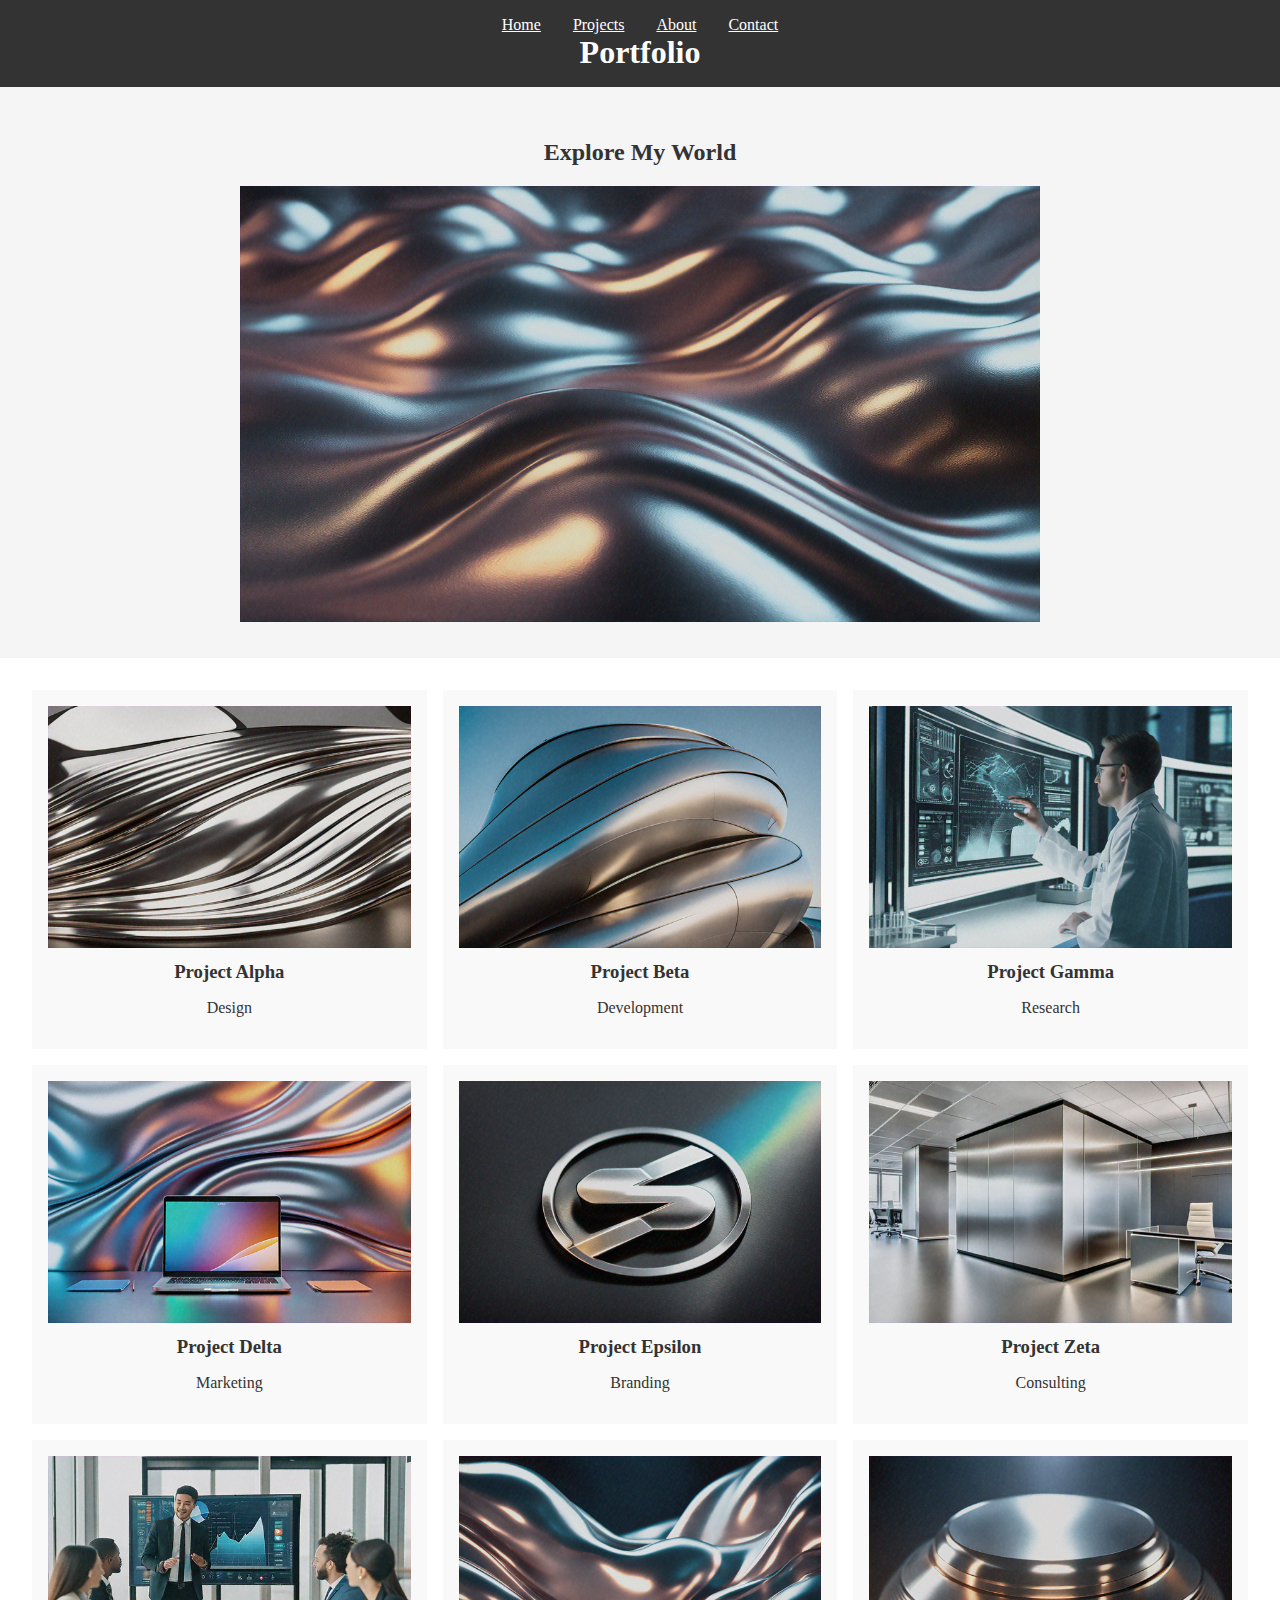
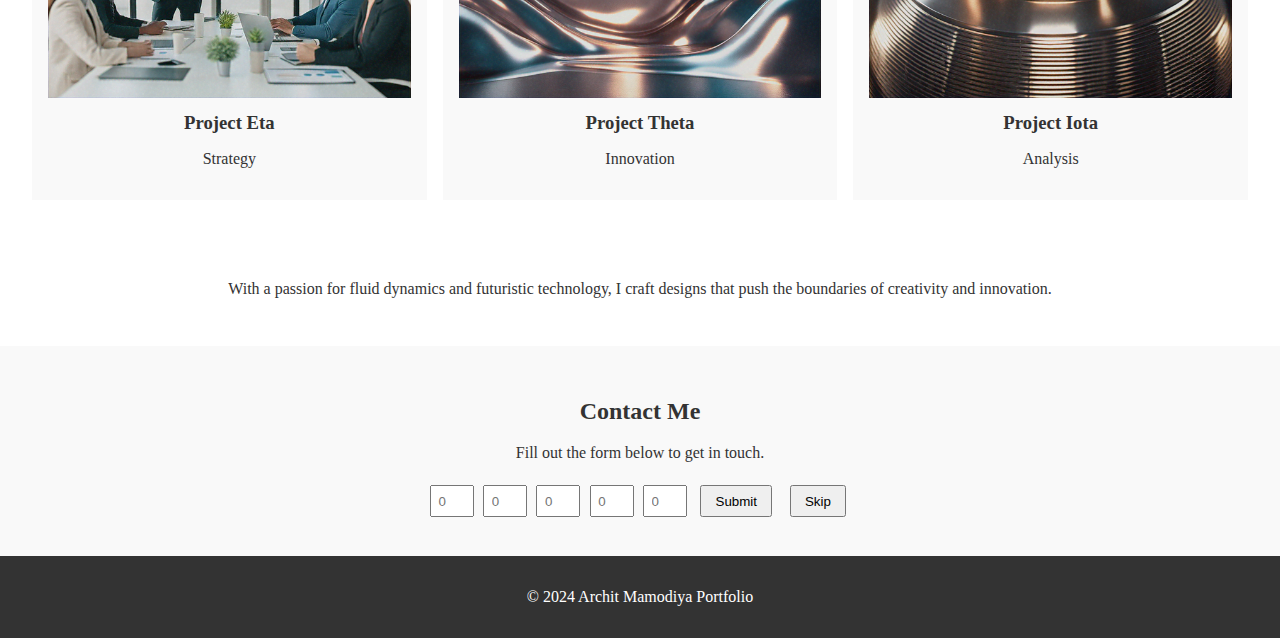
<file: index.html>
<!DOCTYPE html>
<html lang="en">
<head>
    <meta charset="UTF-8">
    <meta name="viewport" content="width=device-width, initial-scale=1.0">
    <title>Portfolio</title>
    <!-- <link href="https://fonts.googleapis.com/css2?family=BIZ+UDMincho&display=swap" rel="stylesheet"> -->
    <link rel="stylesheet" href="./capston.css">
</head>
<body>
    <header>
        <nav>
            <ul>
                <li><a href="#">Home</a></li>
                <li><a href="#">Projects</a></li>
                <li><a href="#">About</a></li>
                <li><a href="#">Contact</a></li>
            </ul>
        </nav>
        <h1>Portfolio</h1>
    </header>
    <main>
        <section class="box">
            <h2>Explore My World</h2>
            <img src="./assets/Images/1.jpg" alt="dynamic design">
        </section>
        <section class="projects">
            <div class="project">
                <img src="./assets/Images/2.jpg" alt="Project Alpha">
                <h3>Project Alpha</h3>
                <p>Design</p>
            </div>
            <div class="project">
                <img src="./assets/Images/3.jpg" alt="Project Beta">
                <h3>Project Beta</h3>
                <p>Development</p>
            </div>
            <div class="project">
                <img src="./assets/Images/4.jpg" alt="Project Gamma">
                <h3>Project Gamma</h3>
                <p>Research</p>
            </div>
            <div class="project">
                <img src="./assets/Images/5.jpg" alt="Project Delta">
                <h3>Project Delta</h3>
                <p>Marketing</p>
            </div>
            <div class="project">
                <img src="./assets/Images/6.jpg" alt="Project Epsilon">
                <h3>Project Epsilon</h3>
                <p>Branding</p>
            </div>
            <div class="project">
                <img src="./assets/Images/7.jpg" alt="Project Zeta">
                <h3>Project Zeta</h3>
                <p>Consulting</p>
            </div>
            <div class="project">
                <img src="./assets/Images/8.jpg" alt="Project Eta">
                <h3>Project Eta</h3>
                <p>Strategy</p>
            </div>
            <div class="project">
                <img src="./assets/Images/9.jpg" alt="Project Theta">
                <h3>Project Theta</h3>
                <p>Innovation</p>
            </div>
            <div class="project">
                <img src="./assets/Images/10.jpg" alt="Project Iota">
                <h3>Project Iota</h3>
                <p>Analysis</p>
            </div>
        </section>
        <section class="about">
            <p class="custom-font">With a passion for fluid dynamics and futuristic technology, I craft designs that push the boundaries of creativity and innovation.</p>

        </section>
        <section class="contact">
            <h2>Contact Me</h2>
            <p>Fill out the form below to get in touch.</p>
            <form action="#" method="post">
                <input type="text" name="field1" placeholder="0">
                <input type="text" name="field2" placeholder="0">
                <input type="text" name="field3" placeholder="0">
                <input type="text" name="field4" placeholder="0">
                <input type="text" name="field5" placeholder="0">
                <button type="submit">Submit</button>
                <button type="button">Skip</button>
            </form>
        </section>
    </main>
    <footer>
        <p>&copy; 2024  Archit Mamodiya Portfolio</p>
    </footer>
</body>
</html>
</file>
<file: capston.css>
body {
    font-family: Arial, ;
    margin: 0;
    padding: 0;
    background-color: #f5f5f5;
    color: #333;
}

header {

    background-color: #333;
    color: #fff;
    padding: 1em 0;
    text-align: center;
}

nav ul {
    list-style: none;
    padding: 0;
    margin: 0;
    display: flex;
    justify-content: center;
}

nav ul li {
    margin: 0 1em;
}

nav ul li a {
    color: #fff;
    
    transition: color 0.3s ease;
}

nav ul li a:hover {
    color: #00bcd4;
}

h1 {
    margin: 0;
}

.box {
    text-align: center;
    padding: 2em 0;
}

.box img {
    width: 100%;
    max-width: 800px;
    height: auto;
    transition: transform 0.3s ease;
}

.box img:hover {
    transform: scale(1.05);
}

.projects {
    display: grid;
    grid-template-columns: repeat(3, 1fr);
    gap: 1em;
    padding: 2em;
    background-color: #fff;
}

.project {
    background-color: #f9f9f9;
    padding: 1em;
    text-align: center;
    transition: transform 0.3s ease, box-shadow 0.3s ease;
}

.project:hover {
    transform: translateY(-10px);
    box-shadow: 0 4px 8px rgba(0, 0, 0, 0.2);
}

.project img {
    width: 100%;
    height: auto;
    transition: transform 0.3s ease;
}

.project img:hover {
    transform: scale(1.05);
}

.project h3 {
    margin: 0.5em 0 0.2em 0;
}

.about {
    text-align: center;
    padding: 2em;
    background-color: #fff;
}

.contact {
    text-align: center;
    padding: 2em;
    background-color: #f9f9f9;
}

.contact form {
    display: inline-block;
}

.contact form input {
    width: 2em;
    padding: 0.5em;
    margin: 0.2em;
}

.contact form button {
    padding: 0.5em 1em;
    margin: 0.5em;
    transition: background-color 0.3s ease, color 0.3s ease;
}

.contact form button:hover {
    background-color: #00bcd4;
    color: #fff;
}

footer {
    text-align: center;
    padding: 1em;
    background-color: #333;
    color: #fff;
}
.custom-font {
    font-family: 'BIZ UDPMincho', serif;
}
</file>
